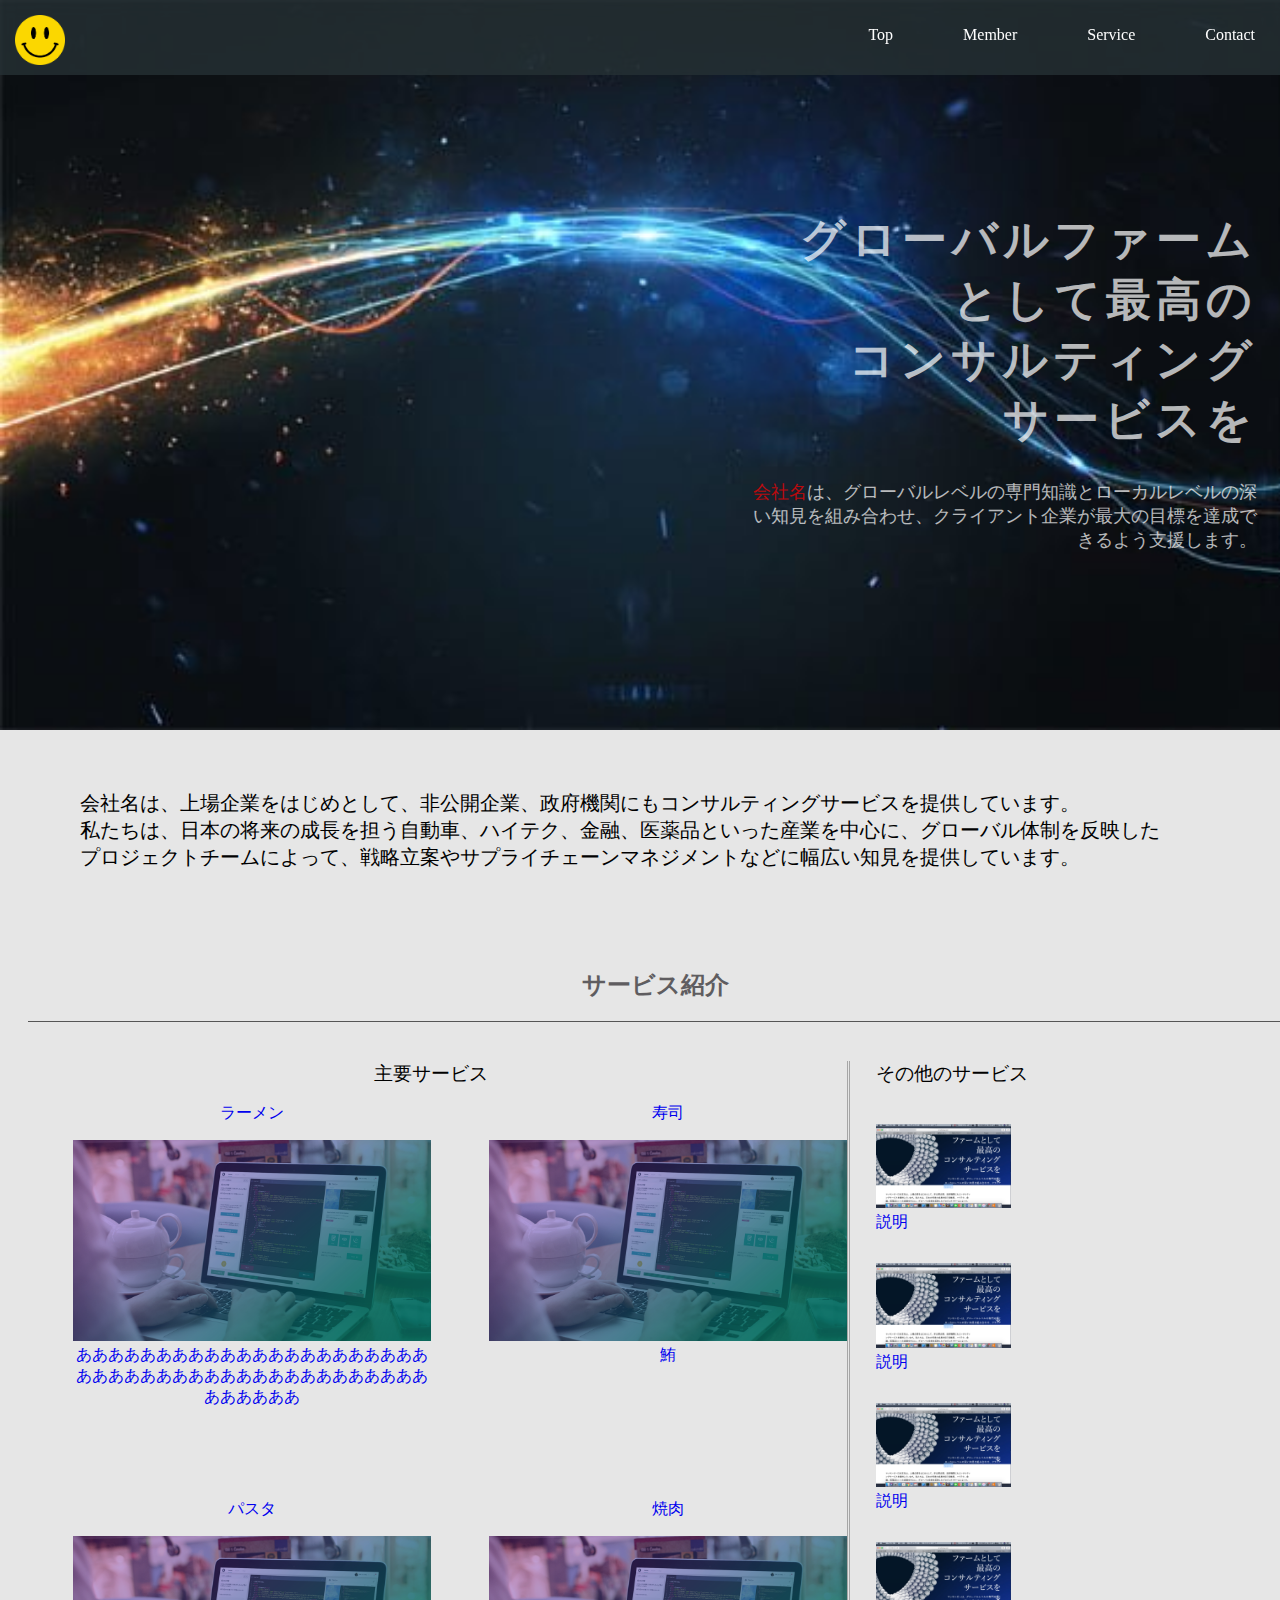
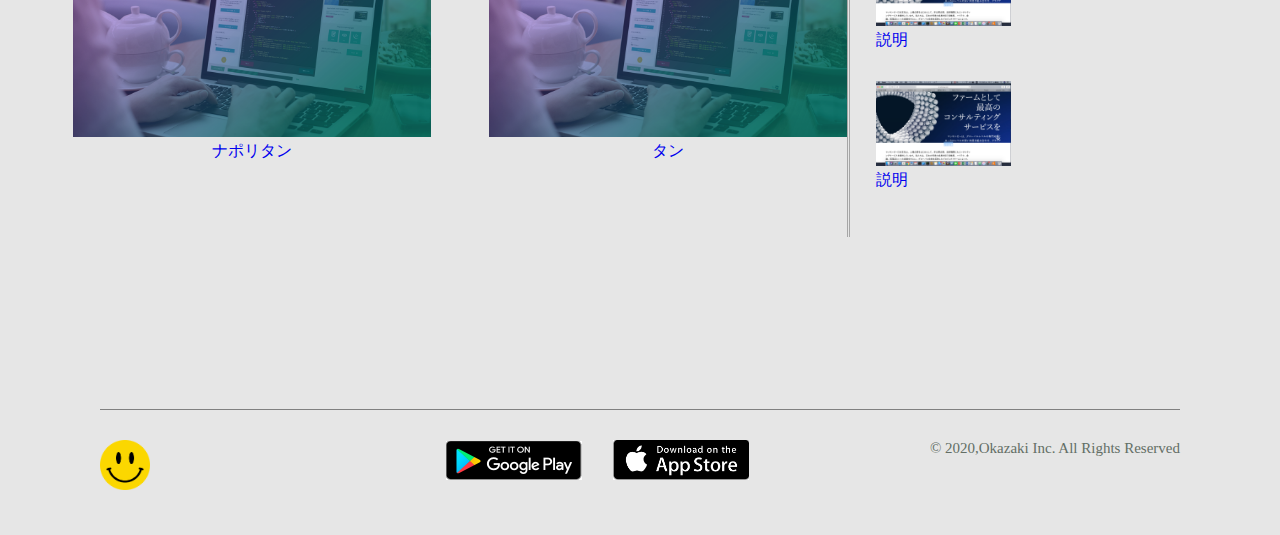
<file: Service.html>
<!DOCTYPE html>
<html>
<head >
  <meta charset="utf-8">
  <meta name="viewport" content="width=device-width, initial-scale=1.0">
  <meta name="description" content="サイトの紹介文……">
  <meta name="keyword" content="IT">
  <title>岡崎'sキッチン</title>
  <link href="https://maxcdn.bootstrapcdn.com/font-awesome/4.7.0/css/font-awesome.min.css" rel="stylesheet" integrity="sha384-wvfXpqpZZVQGK6TAh5PVlGOfQNHSoD2xbE+QkPxCAFlNEevoEH3Sl0sibVcOQVnN" crossorigin="anonymous">
  <link rel="stylesheet" type="text/css" href="servicestylesheet.css">
</head>

<body>
  <header>
    <div class="container">
      <div class="header-logo">
        <img class="logo" src="picture/smile.png">
      </div>
      <div class="navigations">
        <a href="#">Top</a>
        <a href="#">Member</a>
        <a href="#">Service</a>
        <a href="#">Contact</a>
      </div>
    </div>
  </header>

  <div class="main">
    <div class="container">
      <div class="description">
        <h1>グローバルファ⁠ー⁠ム<br>⁠と⁠し⁠て最⁠高⁠のコ⁠ン⁠サ⁠ル⁠テ⁠ィ⁠ン⁠グサ⁠ー⁠ビ⁠ス⁠を</h1>
        <p><span class="font-red">会社名</span>は、グローバルレベルの専⁠門知⁠識とロ⁠ー⁠カ⁠ルレ⁠ベ⁠ルの深い知⁠見を組み合わせ、クライアント⁠企⁠業が最⁠大の目⁠標を達⁠成できるよう支⁠援します⁠。</p>
      </div>

    </div>
  </div>

  <div class="business-description">
    <p>会社名は、上場企業をはじめとして、非公開企業、政府機関にもコンサルティングサービスを提供しています。<br>
      私たちは、日本の将来の成長を担う自動車、ハイテク、金融、医薬品といった産業を中心に、グローバル体制を反映した<br>
      プロジェクトチームによって、戦略立案やサプライチェーンマネジメントなどに幅広い知見を提供しています。</p>
    </div>

    <div class="service-wrapper">
      <div class="container">
        <div class="heading">
          <h2>サービス紹介</h2>
        </div>

        <div class="services">
          <div class="main-service">
            <h3>主要サービス</h3>
            <div class="box">
              <div class="service">
                <a href="#">
                  <div class="service-icon">
                    <p>ラーメン</p>
                    <img src="picture/top.png">
                  </div>
                  <p class="service-description">ああああああああああああああああああああああああああああああああああああああああああああああああああ</p>
                </a>
              </div>
              <div class="service">
                <a href="#">
                  <div class="service-icon">
                    <p>寿司</p>
                    <img src="picture/top.png">
                  </div>
                  <p class="service-description">鮪</p>
                </a>
              </div>
            </div>
            <div class="box">
              <div class="service">
                <a href="#">
                  <div class="service-icon">
                    <p>パスタ</p>
                    <img src="picture/top.png">
                  </div>
                  <p class="service-description">ナポリタン</p>
                </a>
              </div>
              <div class="service">
                <a href="#">
                  <div class="service-icon">
                    <p>焼肉</p>
                    <img src="picture/top.png">
                  </div>
                  <p class="service-description">タン</p>
                </a>
              </div>
            </div>
          </div>

          <div class="other-services">
            <h3>その他のサービス</h3>
            <div class="other-service">
              <a href="#">
                <div class="other-service-icon">
                  <img src="picture/a.png">
                </div>
                <p>説明</p>
              </a>
            </div>
            <div class="other-service">
              <a href="#">
                <div class="other-service-icon">
                  <img src="picture/a.png">
                </div>
                <p>説明</p>
              </a>
            </div>
            <div class="other-service">
              <a href="#">
                <div class="other-service-icon">
                  <img src="picture/a.png">
                </div>
                <p>説明</p>
              </a>
            </div>
            <div class="other-service">
              <a href="#">
                <div class="other-service-icon">
                  <img src="picture/a.png">
                </div>
                <p>説明</p>
              </a>
            </div>
            <div class="other-service">
              <a href="#">
                <div class="other-service-icon">
                  <img src="picture/a.png">
                </div>
                <p>説明</p>
              </a>
            </div>

          </div>
        </div>
      </div>
    </div>
    <div class="clear"></div>
    <footer>
      <div class="footer-logo">
        <img class="logo" src="picture/smile.png">
      </div>
      <div class="app-links">
        <a href="#"><img class ="application" src="picture/google.png"></a>
        <a href="#"><img class ="application" src="picture/appstore.png"></a>
      </div>
      <p>© 2020,Okazaki Inc. All Rights Reserved</p>
    </footer>
  </body>
  </html>
</file>
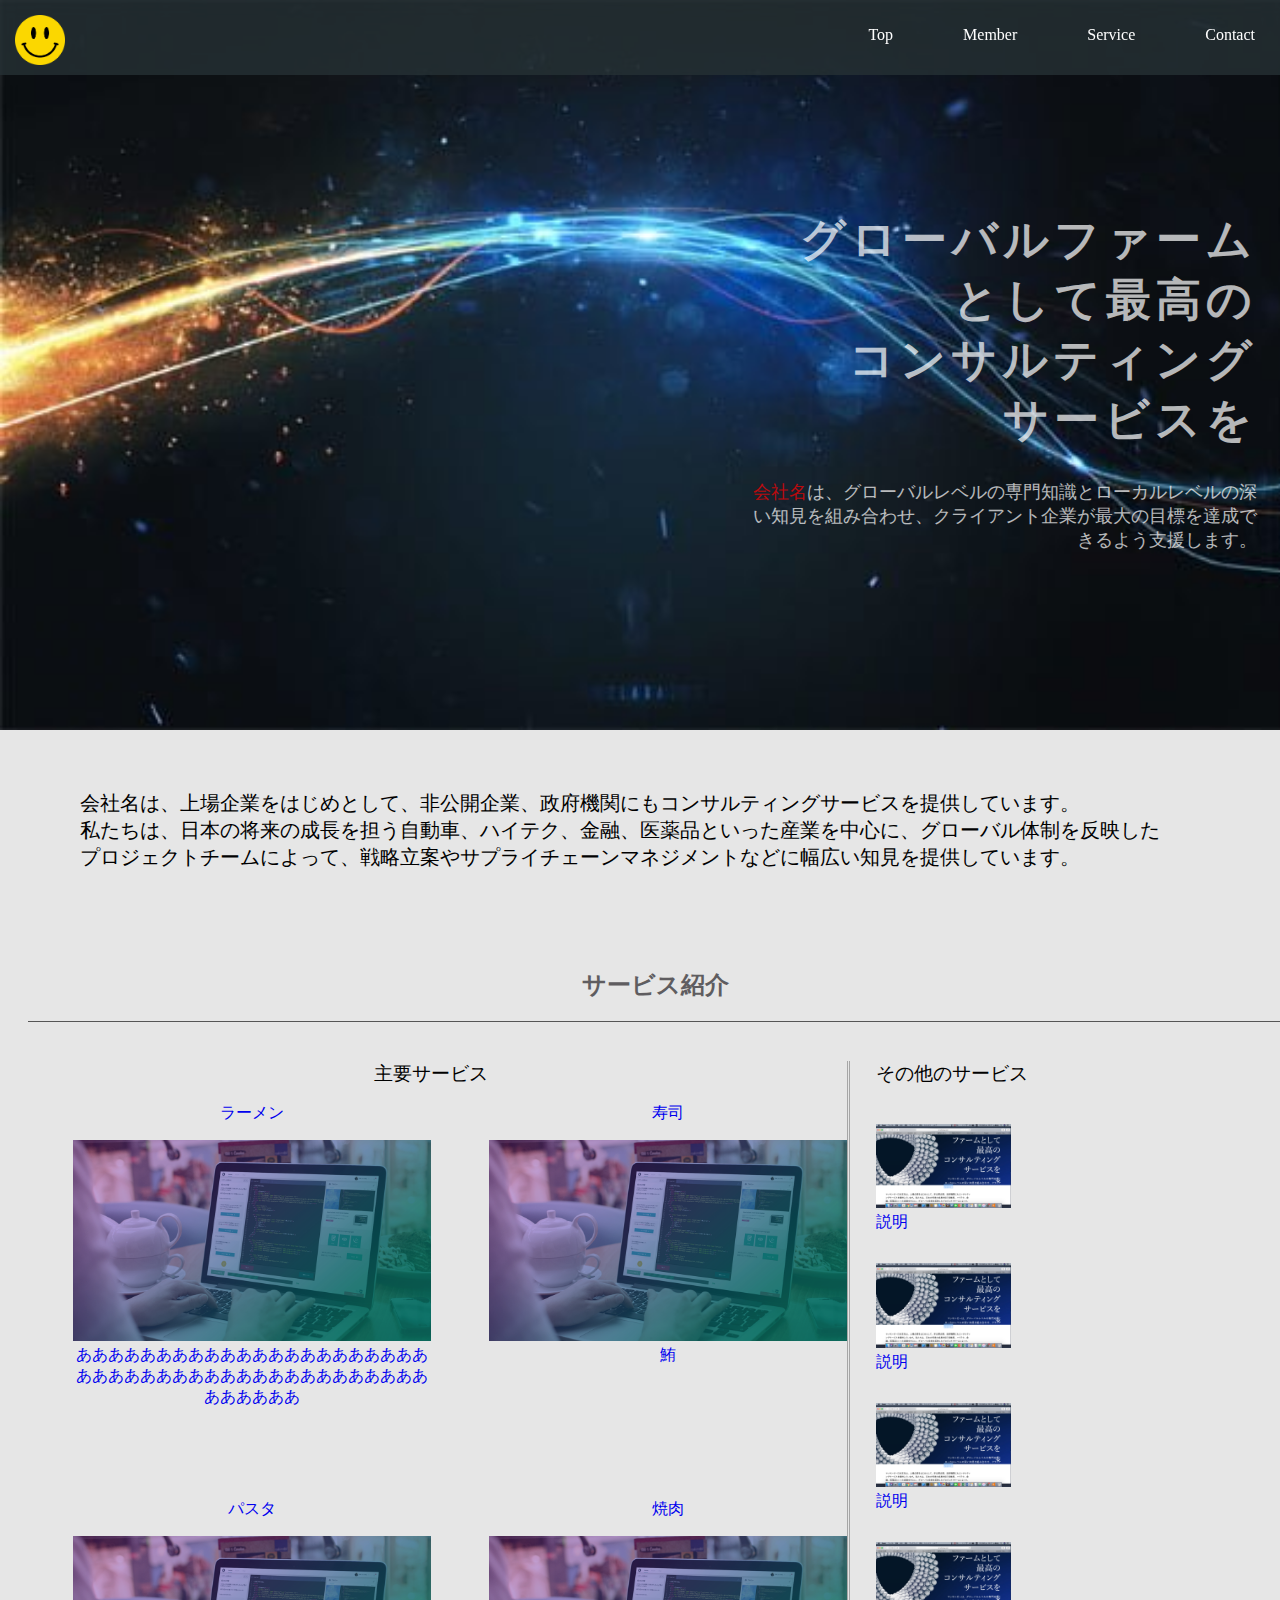
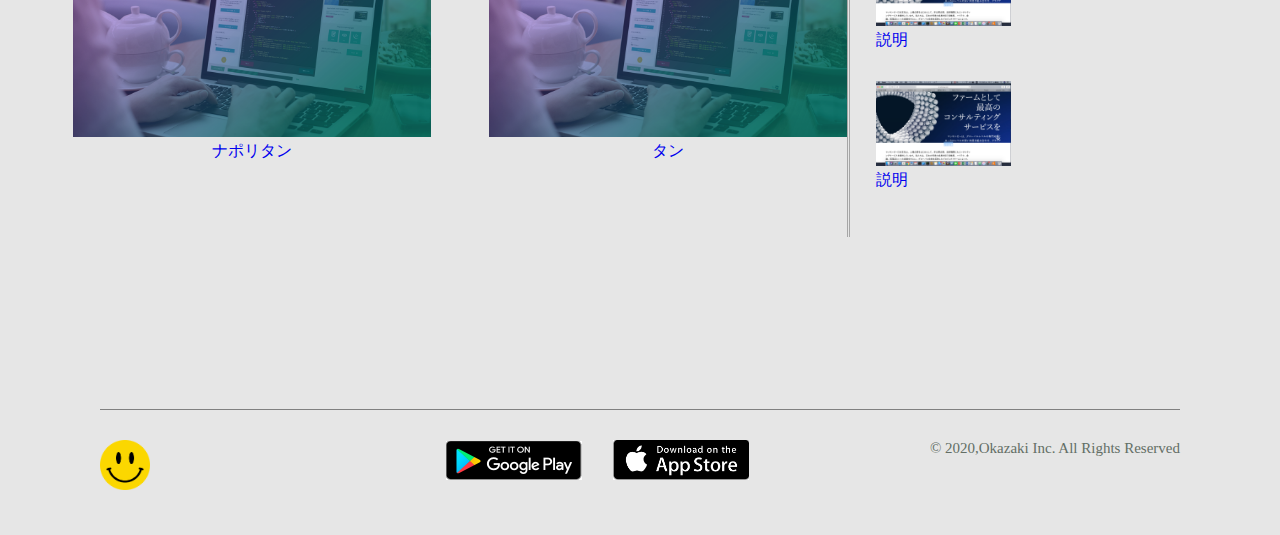
<file: service.html>
<!DOCTYPE html>
<html>
<head >
  <meta charset="utf-8">
  <meta name="viewport" content="width=device-width, initial-scale=1.0">
  <meta name="description" content="サイトの紹介文……">
  <meta name="keyword" content="IT">
  <title>岡崎'sキッチン</title>
  <link href="https://maxcdn.bootstrapcdn.com/font-awesome/4.7.0/css/font-awesome.min.css" rel="stylesheet" integrity="sha384-wvfXpqpZZVQGK6TAh5PVlGOfQNHSoD2xbE+QkPxCAFlNEevoEH3Sl0sibVcOQVnN" crossorigin="anonymous">
  <link rel="stylesheet" type="text/css" href="servicestylesheet.css">
</head>

<body>
  <header>
    <div class="container">
      <div class="header-logo">
        <img class="logo" src="picture/smile.png">
      </div>
      <span class="fa menu-icon"></span>
      <div class="navigations">
        <a href="#">Top</a>
        <a href="#">Member</a>
        <a href="#">Service</a>
        <a href="#">Contact</a>
      </div>
    </div>
  </header>

  <div class="main">
    <div class="container">
      <div class="description">
        <h1>グローバルファ⁠ー⁠ム<br>⁠と⁠し⁠て最⁠高⁠のコ⁠ン⁠サ⁠ル⁠テ⁠ィ⁠ン⁠グサ⁠ー⁠ビ⁠ス⁠を</h1>
        <p><span class="font-red">会社名</span>は、グローバルレベルの専⁠門知⁠識とロ⁠ー⁠カ⁠ルレ⁠ベ⁠ルの深い知⁠見を組み合わせ、クライアント⁠企⁠業が最⁠大の目⁠標を達⁠成できるよう支⁠援します⁠。</p>
      </div>

    </div>
  </div>

  <div class="business-description">
    <p>会社名は、上場企業をはじめとして、非公開企業、政府機関にもコンサルティングサービスを提供しています。<br>
      私たちは、日本の将来の成長を担う自動車、ハイテク、金融、医薬品といった産業を中心に、グローバル体制を反映した<br>
      プロジェクトチームによって、戦略立案やサプライチェーンマネジメントなどに幅広い知見を提供しています。</p>
    </div>

    <div class="service-wrapper">
      <div class="container">
        <div class="heading">
          <h2>サービス紹介</h2>
        </div>

        <div class="services">
          <div class="main-service">
            <h3>主要サービス</h3>
            <div class="box">
              <div class="service">
                <a href="#">
                  <div class="service-icon">
                    <p>ラーメン</p>
                    <img src="picture/top.png">
                  </div>
                  <p class="service-description">ああああああああああああああああああああああああああああああああああああああああああああああああああ</p>
                </a>
              </div>
              <div class="service">
                <a href="#">
                  <div class="service-icon">
                    <p>寿司</p>
                    <img src="picture/top.png">
                  </div>
                  <p class="service-description">鮪</p>
                </a>
              </div>
            </div>
            <div class="box">
              <div class="service">
                <a href="#">
                  <div class="service-icon">
                    <p>パスタ</p>
                    <img src="picture/top.png">
                  </div>
                  <p class="service-description">ナポリタン</p>
                </a>
              </div>
              <div class="service">
                <a href="#">
                  <div class="service-icon">
                    <p>焼肉</p>
                    <img src="picture/top.png">
                  </div>
                  <p class="service-description">タン</p>
                </a>
              </div>
            </div>
          </div>

          <div class="other-services">
            <h3>その他のサービス</h3>
            <div class="other-service">
              <a href="#">
                <div class="other-service-icon">
                  <img src="picture/a.png">
                </div>
                <p>説明</p>
              </a>
            </div>
            <div class="other-service">
              <a href="#">
                <div class="other-service-icon">
                  <img src="picture/a.png">
                </div>
                <p>説明</p>
              </a>
            </div>
            <div class="other-service">
              <a href="#">
                <div class="other-service-icon">
                  <img src="picture/a.png">
                </div>
                <p>説明</p>
              </a>
            </div>
            <div class="other-service">
              <a href="#">
                <div class="other-service-icon">
                  <img src="picture/a.png">
                </div>
                <p>説明</p>
              </a>
            </div>
            <div class="other-service">
              <a href="#">
                <div class="other-service-icon">
                  <img src="picture/a.png">
                </div>
                <p>説明</p>
              </a>
            </div>

          </div>
        </div>
      </div>
    </div>
    <div class="clear"></div>
    <footer>
      <div class="footer-logo">
        <img class="logo" src="picture/smile.png">
      </div>
      <div class="app-links">
        <a href="#"><img class ="application" src="picture/google.png"></a>
        <a href="#"><img class ="application" src="picture/appstore.png"></a>
      </div>
      <p>© 2020,Okazaki Inc. All Rights Reserved</p>
    </footer>
  </body>
  </html>
</file>
<file: servicestylesheet.css>
body {
  margin: 0;
  background-color: rgb(230, 230, 230);
  font-family: "Hiragino Kaku Gothic ProN";
}

a {
  text-decoration: none;
}

.font-red{
  color:red;
}

header {
  height: 75px;
  width: 100%;
  background-color: rgba(37,49,52,0.8);
  position :fixed;
  top: 0;
  z-index: 10;
}

h3{
  font-weight: normal;
}


.container {
  width: 100%;
  padding: 0 15px;
  margin: 0 auto;
}

.header-logo {
  float:left;
  margin-top: 15px;
}

.logo {
  width: 50px;
}

.navigations {
  float: right;
  margin-right: 5px;
}


.navigations a {
  line-height: 70px;
  padding: 0 35px;
  color: white;
  display: block;
  float: left;
  transition: all 0.3s;
}

.navigations a:hover {
  border-bottom:4px solid rgba(250,50,150,0.9);
  color:rgba(50,50,150,0.9);
}


.main {
  padding: 180px 0 100px 0;
  height:450px;
  background-image: url(picture/image.jpg);
  background-size: cover;
  color: white;
}

.main h1 {
  opacity: 0.7;
  font-size: 45px;
  letter-spacing: 5px;
}

.main p {
  opacity: 0.7;
  font-size: 18px;
  margin-bottom: 40px;
}

.business-description{
  padding: 40px 80px;
  font-size: 20px;
}


.heading {
  margin:3% 1%;
  color: #5f5d60;
  text-align: center;
  border-bottom:1px solid rgba(50,50,50,0.8);
  font-family: sans-serif;
}

.description{
  width:40%;
  padding-right: 3%;
  text-align: right;
  float: right;
}


.services{
  float:left;
}

.box{
  display: flex;
}

.main-service {
  height:auto;
  float:left;
  width:65%;
  margin-right: 2%;
  border-right: 3px double rgba(150,150,150,0.8);
}

.main-service h3{
  margin:0;
  text-align: center;
}

.service{
  margin-left: 7%;
  padding-bottom: 3%;
  width:43%;
}

.service a{
    display: block;
  transition: all 0.3s;
}


.service-description{
  margin:0;
    text-align: center;
}

.service-icon {
    text-align: center;
}

.service-icon img{
  width: 100%;
}

.other-services{
  width:29%;
  float:left;
}

.other-services h3{
  margin:0 0 10% 0;
}

.other-service{
  height:auto;
  width:150px

}

.other-service a{
    display: block;
  transition: all 0.3s;
}

.other-service a:hover {
  background-color: rgb(210, 210, 210);
}

.other-service p{
  margin:0;
  margin-bottom: 20%;
}

.other-service img{
  width:90%;
}


footer img {
  width: 25%;
}

.footer-logo {
  margin-bottom: 30px;
  float: left;
}

footer p {
  margin: auto;
  float:right;
  color: #636e65;
  font-size: 15px;

}

.app-links{
  float: left;
  margin-left: 15%;
}

.app-links a{
  margin-left: 5%;
}

.clear {
  clear: left;
}

@media all and (max-width: 1500px) {
  .service {
    width: 50%;
    margin-bottom: 50px;
  }

  .service-wrapper {
    height: 990px;
  }

  footer {
    text-align: center;

      padding-top: 30px;
      padding-bottom: 45px;
      margin: 50px 100px;
      border-top: 1px solid grey;

}

@media all and (max-width: 830px) {
  .main h1 {
    font-size: 32px;
  }

  .heading h2 {
    font-size: 20px;
  }
}

@media all and (max-width: 670px) {
  .navigations {
    display: none;
  }

  .menu-icon {
    display: block;
  }

  .fa {
    margin-right: 5px;
  }

  .main {

    width: 100%;
  }

  .main h1 {
    font-size: 24px;
  }

  .main p {
    font-size: 14px;
  }

  .service {
    width: 100%;
  }

  .other-service {
    width: 100%;
  }

  .service-wrapper {
    height: 1700px;
  }


  footer {
    padding-top: 30px;
    padding-bottom: 45px;
    border-top: 1px solid grey;
  }
}
</file>
